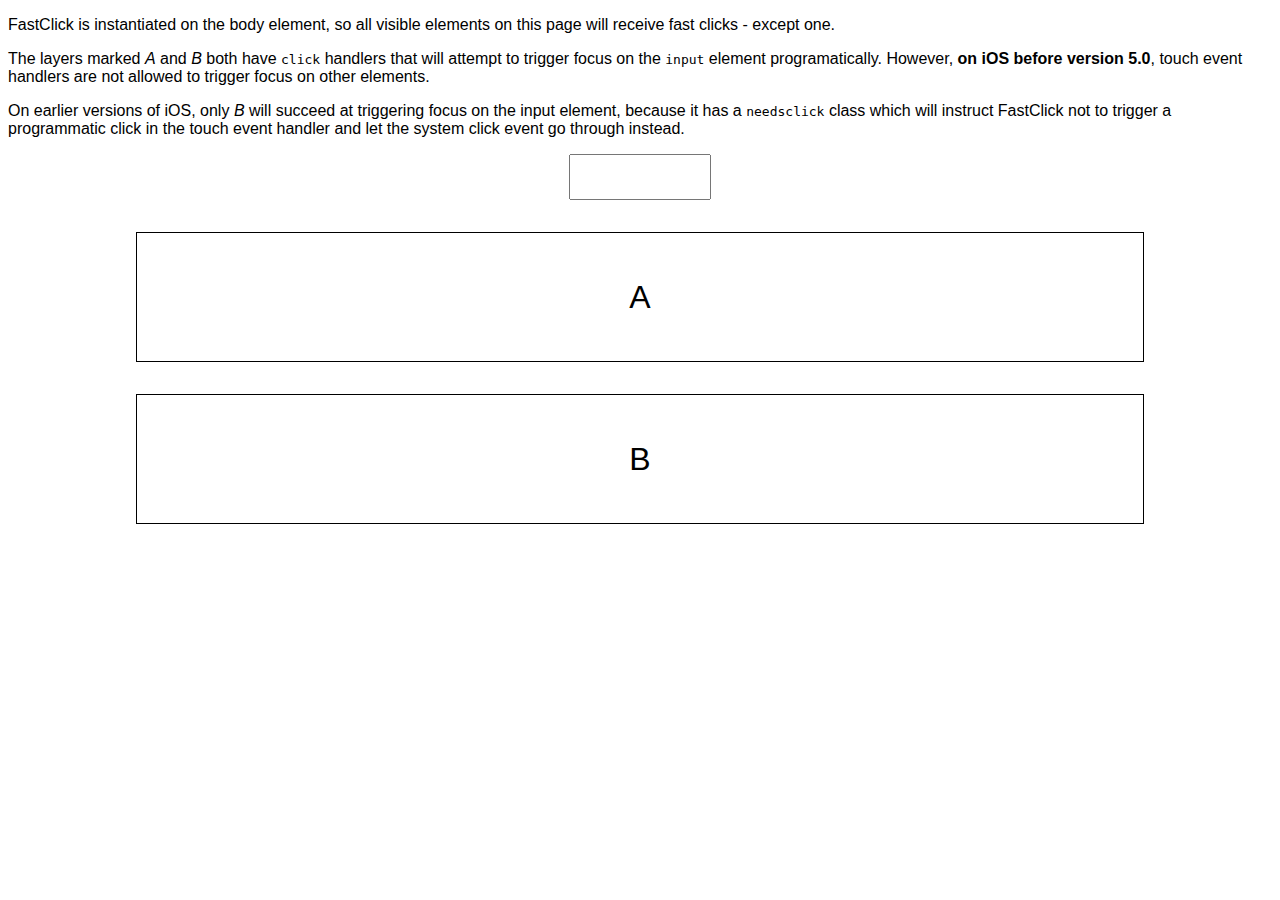
<file: includes/javascript/ftlabs-fastclick-a22efe3/examples/focus.html>
<!DOCTYPE html> 
<html> 
<head> 
<meta name="viewport" content="width=device-width, initial-scale=1"> 
<style type="text/css"> 
	p, .test { font-family: sans-serif; }
	.test { margin: 1em 4em; line-height: 4em; border: 1px solid black; font-size: 2em; text-align: center; }
	input { height: 3em; width: 10em; margin: 1em auto; display: block; }

	/* Disable certain interactions on touch devices */
	body { -webkit-touch-callout: none; -webkit-text-size-adjust: none; -webkit-user-select: none; -webkit-highlight: none; -webkit-tap-highlight-color: rgba(0,0,0,0); }
</style> 
<script type="application/javascript" src="../lib/fastclick.js"></script> 
<script type="application/javascript">
	window.addEventListener('load', function() {
		var textInput = document.querySelector('input');

		FastClick.attach(document.body);
		Array.prototype.forEach.call(document.getElementsByClassName('test'), function(testEl) {
			testEl.addEventListener('click', function() {
				textInput.focus();
			}, false)
		});
	}, false);
</script> 
</head> 
<body> 
	<p>FastClick is instantiated on the body element, so all visible elements on this page will receive fast clicks - except one.</p> 
	<p>The layers marked <var>A</var> and <var>B</var> both have <code>click</code> handlers that will attempt to trigger focus on the <code>input</code> element programatically. However, <strong>on iOS before version 5.0</strong>, touch event handlers are not allowed to trigger focus on other elements.</p> 
	<p>On earlier versions of iOS, only <var>B</var> will succeed at triggering focus on the input element, because it has a <code>needsclick</code> class which will instruct FastClick not to trigger a programmatic click in the touch event handler and let the system click event go through instead.</p> 
	<div>
		<input type="text">
		<div class="test">A</div> 
		<div class="test needsclick">B</div> 
	</div>
</body> 
</html>
</file>
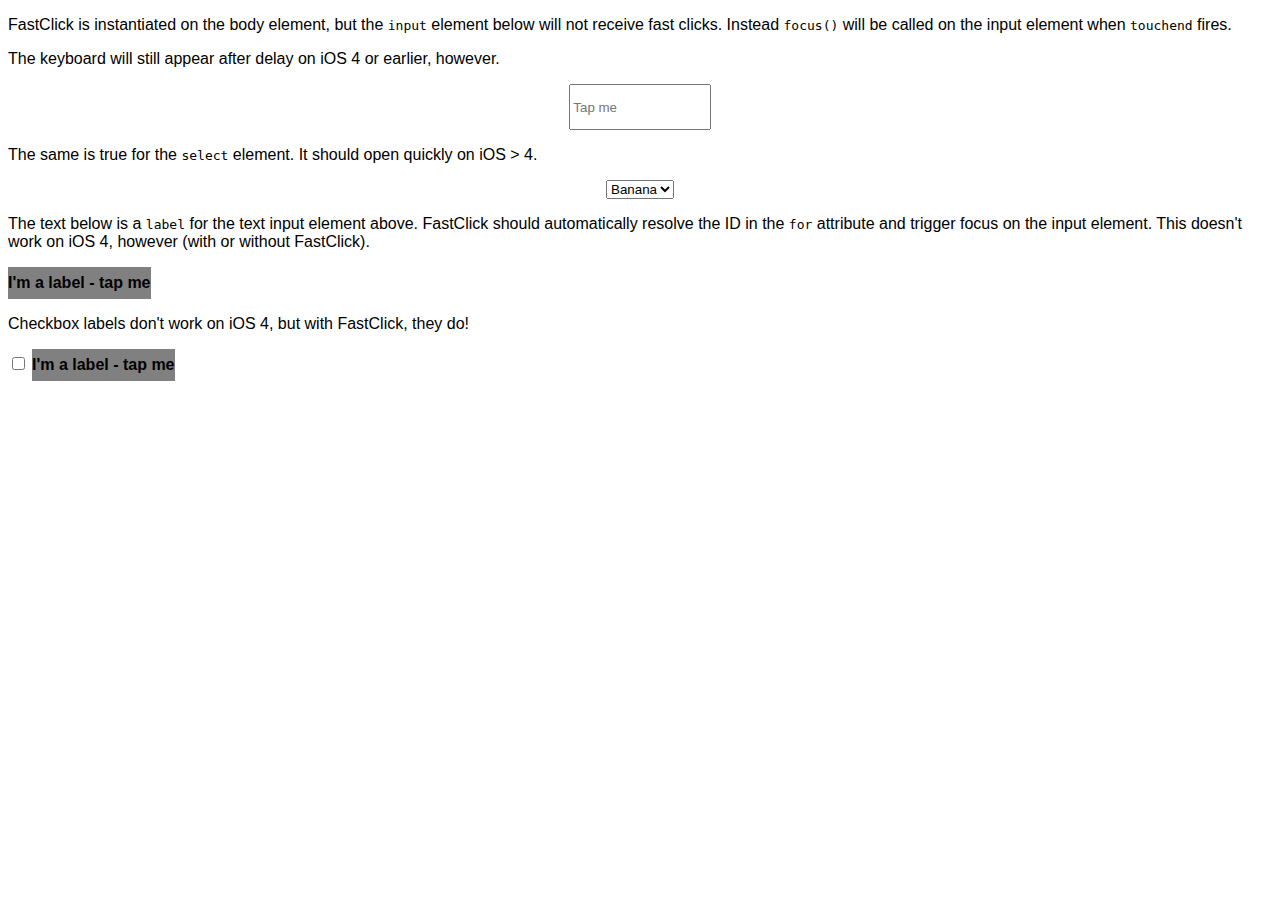
<file: includes/javascript/ftlabs-fastclick-a22efe3/examples/input.html>
<!DOCTYPE html> 
<html> 
<head> 
<meta name="viewport" content="width=device-width, initial-scale=1"> 
<style type="text/css"> 
	p, label { font-family: sans-serif; }
	.test { text-align: center; }
	input[type=text] { height: 3em; width: 10em; }
	label { display: block; background: gray; line-height: 2em; display: inline-block; font-weight: bold; }

	/* Disable certain interactions on touch devices */
	body { -webkit-touch-callout: none; -webkit-text-size-adjust: none; -webkit-user-select: none; -webkit-highlight: none; -webkit-tap-highlight-color: rgba(0,0,0,0); }
</style> 
<script type="application/javascript" src="../lib/fastclick.js"></script> 
<script type="application/javascript">
	window.addEventListener('load', function () {
		FastClick.attach(document.body);
	}, false);
</script> 
</head> 
<body> 
	<p>FastClick is instantiated on the body element, but the <code>input</code> element below will not receive fast clicks. Instead <code>focus()</code> will be called on the input element when <code>touchend</code> fires.</p>
	<p>The keyboard will still appear after delay on iOS 4 or earlier, however.</p>
	<div class="test">
		<input type="text" id="tap-me" placeholder="Tap me">
	</div>
	<p>The same is true for the <code>select</code> element. It should open quickly on iOS > 4.</p>
	<div class="test">
		<select>
			<option>Banana</option>
			<option>Apple</option>
		</select>
	</div>
	<p>The text below is a <code>label</code> for the text input element above. FastClick should automatically resolve the ID in the <code>for</code> attribute and trigger focus on the input element. This doesn't work on iOS 4, however (with or without FastClick).</p>
	<label for="tap-me">I'm a label - tap me</label>
	<p>Checkbox labels don't work on iOS 4, but with FastClick, they do!</p>
	<input type="checkbox" id="check-me" /> <label for="check-me">I'm a label - tap me</label>
</body> 
</html>
</file>
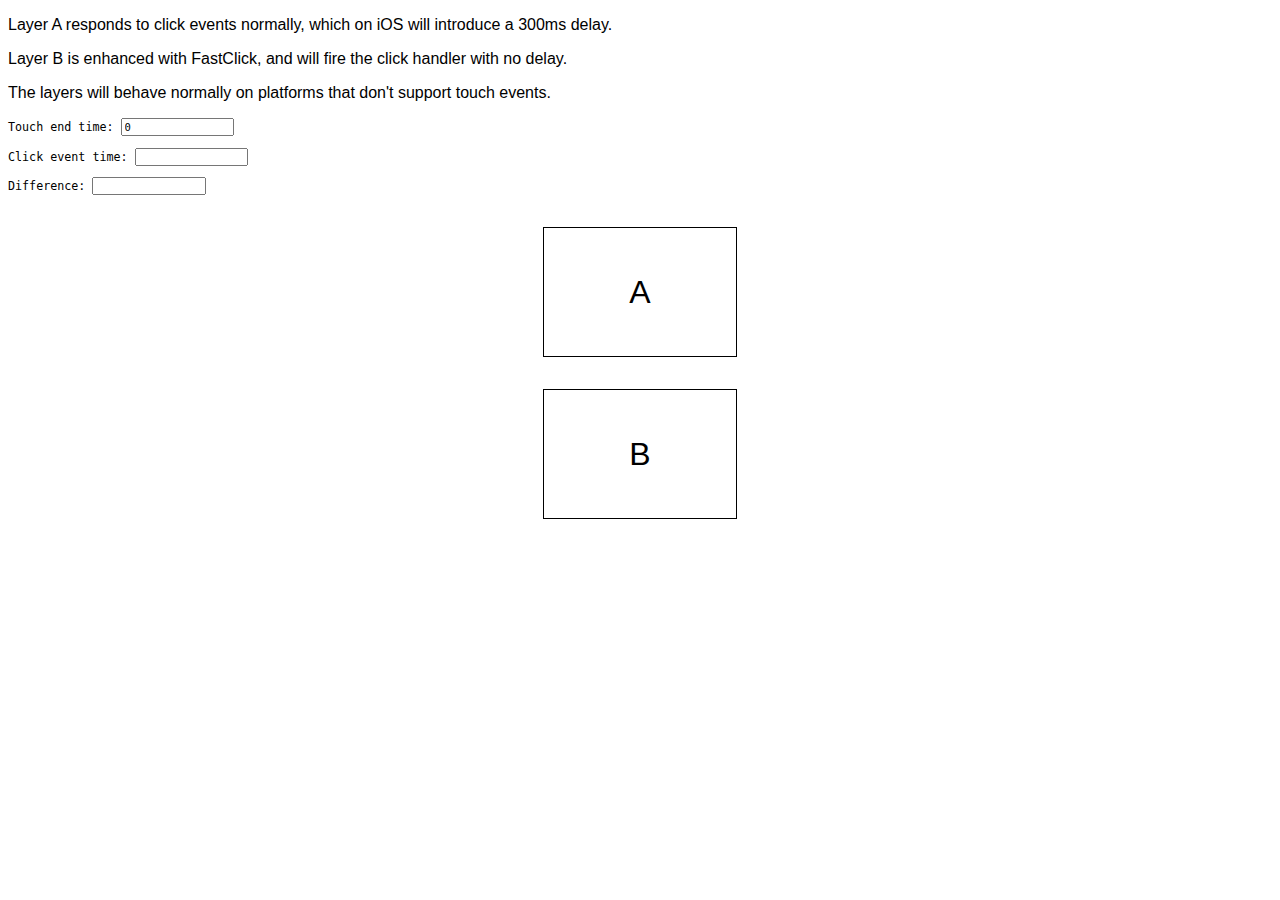
<file: includes/javascript/ftlabs-fastclick-a22efe3/examples/layer.html>
<!DOCTYPE html>
<html>
<head>
<meta name="viewport" content="width=device-width, initial-scale=1">
<style type="text/css">
	p, .test { font-family: sans-serif; }
	.test { margin: 1em auto; width: 6em; line-height: 4em; border: 1px solid black; font-size: 2em; text-align: center; }
	.stats, .stats input { font-family: monospace; font-size: 0.9em; }
	input { width: 10em; }

	/* Disable certain interactions on touch devices */
	body { -webkit-touch-callout: none; -webkit-text-size-adjust: none; -webkit-user-select: none; -webkit-highlight: none; -webkit-tap-highlight-color: rgba(0,0,0,0); }
</style>
<script type="application/javascript" src="../lib/fastclick.js"></script>
<script type="application/javascript">
	window.addEventListener('load', function() {
		var testA, testB, teTime, cTime;

		testA = document.getElementById('test-a');
		testB = document.getElementById('test-b');

		// Android 2.2 needs FastClick to be instantiated before the other listeners so that the stopImmediatePropagation hack can work.
		FastClick.attach(testB);

		testA.addEventListener('touchend', function(event) {
			teTime = Date.now();
			document.getElementById('te-time').value = teTime;
		}, false);

		testA.addEventListener('click', function(event) {
			cTime = Date.now();
			document.getElementById('c-time').value = cTime;
			document.getElementById('d-time').value = cTime - teTime;
			testA.style.backgroundColor = testA.style.backgroundColor ? '' : 'YellowGreen';
		}, false);

		testB.addEventListener('touchend', function(event) {
			teTime = Date.now();
			document.getElementById('te-time').value = teTime;
			document.getElementById('d-time').value = cTime - teTime;
		}, false);

		testB.addEventListener('click', function(event) {
			cTime = Date.now();
			document.getElementById('c-time').value = cTime;
			testB.style.backgroundColor = testB.style.backgroundColor ? '' : 'YellowGreen';
		}, false);
	}, false);
</script>
</head>
<body>
	<p>Layer A responds to click events normally, which on iOS will introduce a 300ms delay.</p>
	<p>Layer B is enhanced with FastClick, and will fire the click handler with no delay.</p>
	<p>The layers will behave normally on platforms that don't support touch events.</p>
	<p class="stats">Touch end time: <input id="te-time" value="0" /></p>
	<p class="stats">Click event time: <input id="c-time" /></p>
	<p class="stats">Difference: <input id="d-time" /></p>
	<div>
		<div class="test" id="test-a">A</div>
		<div class="test" id="test-b">B</div>
	</div>
</body>
</html>
</file>
